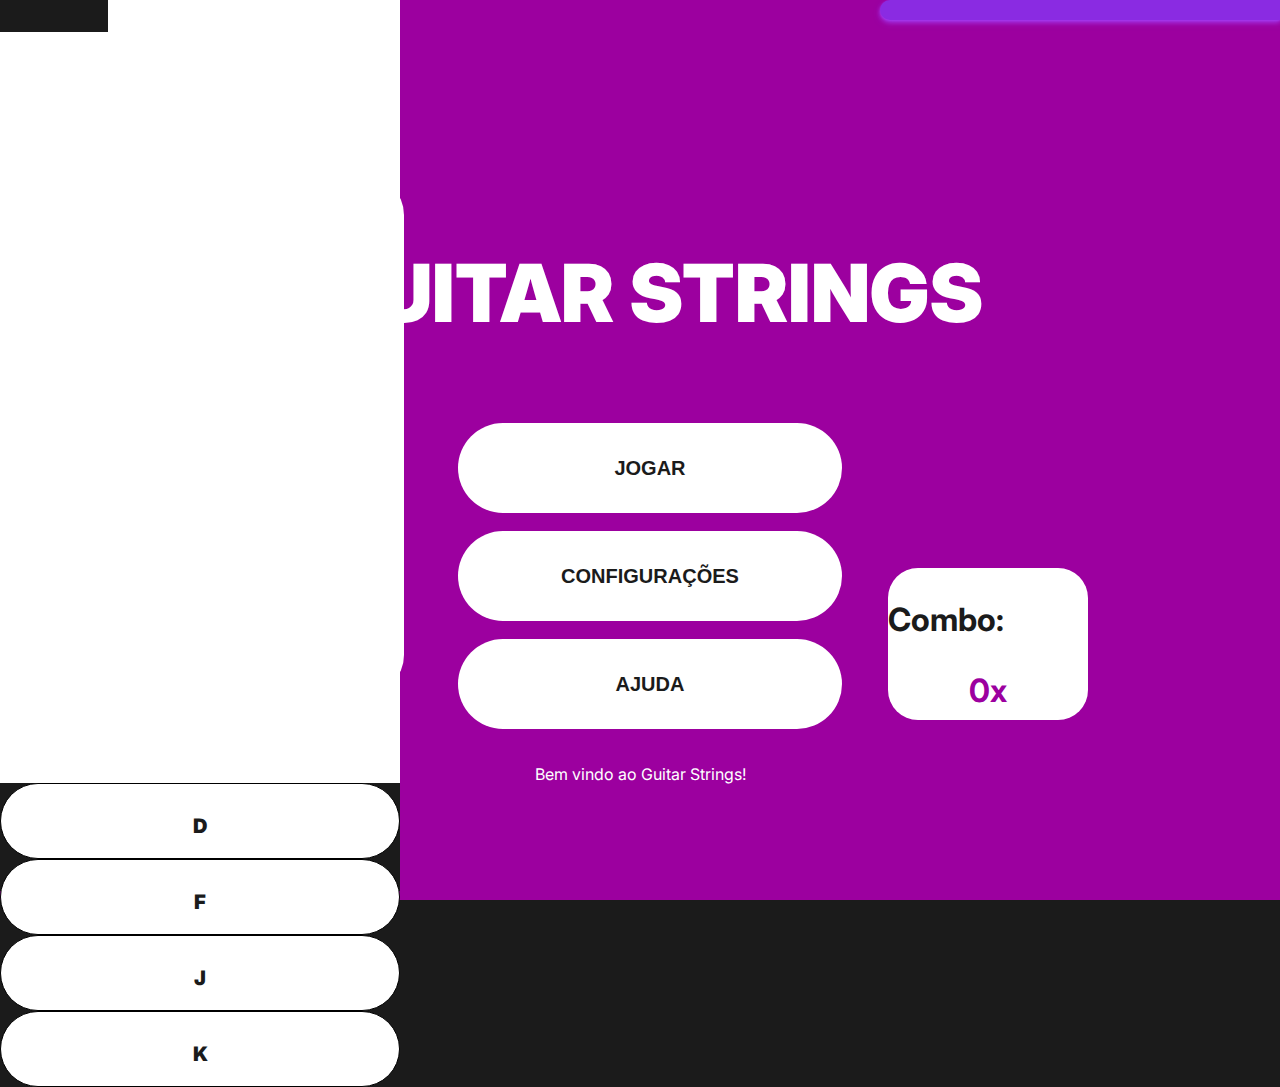
<file: index.html>
<!DOCTYPE html>
<html lang="pt-br">
<head>
        <meta charset="UTF-8">
        <meta http-equiv="X-UA-Compatible" content="IE=edge">
        <meta name="viewport" content="width=device-width, initial-scale=1.0">
        <link href="https://cdn.jsdelivr.net/npm/bootstrap@5.3.0-alpha1/dist/css/bootstrap.min.css" rel="stylesheet" integrity="sha384-GLhlTQ8iRABdZLl6O3oVMWSktQOp6b7In1Zl3/Jr59b6EGGoI1aFkw7cmDA6j6gD" crossorigin="anonymous">
        <link rel="stylesheet" type="text/css" href="css/style.css">
        <link rel="shortcut icon" href="img/guitar.ico">
		<link rel="preconnect" href="https://fonts.googleapis.com">
		<link rel="preconnect" href="https://fonts.gstatic.com" crossorigin>
		<link href="https://fonts.googleapis.com/css2?family=Inter:wght@100;200;300;400;500;600;700;800;900&display=swap" rel="stylesheet">
		<link href="https://fonts.googleapis.com/css2?family=Aladin&family=Inter:wght@100;200;300;400;500;600;700;800;900&display=swap" rel="stylesheet">
        <title>Guitar Strings</title>
</head>
<body>

	<!-- Menu inicial -->
	<div id="menu" class="modal">
		<div class="titulo">
			<h1>GUITAR STRINGS</h1>
		</div>
		<div>
			<button id="button-play"> JOGAR </button>
			<button id="button-config"> CONFIGURAÇÕES </button>
			<button id="button-ajuda"> AJUDA </button>
			<button id="check" style="display: none;"> Check </button>
		</div>
		<p id="texto-aleatorio" >Bem vindo ao Guitar Strings!</p>
	</div>

	<!-- Menu de configurações -->
	<div id="menu-config" class="modal">
		<div class="titulo">
			<h1>CONFIGURAÇÕES</h1>
		</div>
		<div>
			<section class="conteudo mx-auto w-50">
				<p style="display: none;"> Selecione a plataforma:
					<select id="plataforma">
						<option id="desktopOption" value="desktop">Desktop</option>
						<option id="mobileOption" value="mobile">Mobile</option>
					</select>
				</p>
				<p> SELECIONAR MÚSICA:
					<select id="musica">
						<option value="msc/music1.mp3">cYsmix - Classic Pursuit</option>
						<option value="msc/biometria.mp3">Biometria (Secreto)</option>
					</select>
				</p>
				<p> SELECIONAR MODO:
					<select id="modo" style="margin-right: 10px;">
						<option value="par">Pares</option>
						<option value="impar">Ímpares</option>
						<option value="primo">Primos</option>
					</select>
					VELOCIDADE:
					<select id="velocidade">
						<option value="1">Lento</option>
						<option value="2" selected="selected">Normal</option>
						<option value="3">Rápido</option>
					</select>
				</p>
				<p id="alterar-teclas"> ALTERAR TECLAS:
					<script type="text/javascript">
						function validate(input){
						  input.value = input.value.replace(/\W|\d/g, '').substr(0, 1).toUpperCase()
						}
					</script>
					<input class="teclas-config" type="text" id="tecla1" name="tecla1" placeholder="D" onkeyup="validate(this)">
					<input class="teclas-config" type="text" id="tecla2" name="tecla2" placeholder="F" onkeyup="validate(this)">
					<input class="teclas-config" type="text" id="tecla3" name="tecla3" placeholder="J" onkeyup="validate(this)">
					<input class="teclas-config" type="text" id="tecla4" name="tecla4" placeholder="K" onkeyup="validate(this)">
				</p>
				<p style="text-align: center;"> VOLUME DA MÚSICA:
					<input type="range" id="volume" min="0" max="100" value="04" class="form-range">
					<button id="btn-music"> TESTAR </button>
				</p>
				<button id="button-back"> VOLTAR </button>
			</section>
		</div>
	</div>

	<!-- Menu de ajuda -->
	<div id="menu-ajuda" class="modal">
		<div class="titulo">
			<h1>AJUDA</h1>
		</div>
		<div>
			<section class="conteudo mx-auto w-50">
				<p style="text-align: center;">
					<b>Objetivo do jogo:</b> <br>
					Guitar Strings tem como objetivo a memorização de números, assim, facilitando o aprendizado de números pares, ímpares e primos de uma maneira divertida. <br>
					<b>Como jogar:</b> <br>
					O jogo utiliza mecânicas de jogos de ritimo musical, com notas numeradas descendo para obter uma pontuação. As teclas padrão para jogar são: D – F – J – K. As teclas são configuráveis, podendo ser alteradas no menu de configurações. Caso queira pausar aperte <b>ESC</b> ou <b>ESPAÇO</b>.<br>
					<b>Como foi desenvolvido:</b> <br>
					O jogo foi desenvolvido utilizando HTML, CSS e JavaScript. <br>
					<b>Equipe:</b> <br>
					Breno Machado, Enzo Maroni, Felipe Tosta, Jean Grangeiro, Luiz Augusto e Patrick Souza.
				</p>
				<button id="button-back-ajuda"> VOLTAR </button>
			</section>
		</div>
	</div>

	<!-- Menu pause modal -->
	<div id="menu-pause" class="modal">
		<div class="titulo">
			<h1> PAUSADO </h1>
		</div>
		<div>
			<button id="button-continue"> CONTINUAR </button>
			<button id="button-back-pause"> VOLTAR AO MENU </button>
		</div>
	</div>

	<!-- Menu pergunta modal -->
	<div id="menu-quest" class="modal">
		<div id="titulo">
			<h1> Você perdeu! </h1>
			<p>	Responda corretamente para ter uma nova chance. </p>
		</div>
		<div>
			<p id="pergunta-random"></p>
			<div style="flex-direction:row; justify-content: center;">
				<input type="text" placeholder="R:" id="resposta">
				<button id="button-addon2">Responder</button>
			</div>
			<button id="button-back-quest"> VOLTAR AO MENU </button>
			<p id="dica">DICA: Resultado = primeiro termo + (posição que quer descobrir - 1) * razão</p>
		</div>
		
	</div>

	<!-- Menu pontuação final -->
	<div id="menu-pontos" class="modal">
		<section class="conteudo">
			<h1 id="score" style="text-align: center;">RESULTADO</h1>
			<div style="display: -webkit-box;">
				<div id="div-1">		
					<p class="info">Pontuação: </p>
					<p id="contagemResult" class="pts">0</p>
					<p class="info">Acertos: </p>
					<p id="acertosResult" class="pts">0</p>
					<p class="info">Erros: </p>
					<p id="errosResult" class="pts">0</p>
					<p class="info">Combo Max: </p>
					<p id="maxComboResult" class="pts">0x</p>
				</div>
				<div id="div-2">		
					<p id="porcentagemResult"></p>
					<p id="letrasResult">SS</p>
					<button id="button-back-result">Voltar ao menu principal</a>
				</div>
			</div>
		</section>
	</div>

	<!-- Hud lateral do score -->
	<div id="scoreboard" class="container score">
		<div class="hud">
			<p id="score">SCORE</p>
			<hr>	
			<p class="info">Pontuação: </p>
			<p id="contagem" class="pts">0</p>
			<hr>
			<p class="info">Acertos: </p>
			<p id="acertos" class="pts">0</p>
			<hr>
			<p class="info">Erros: </p>
			<p id="erros" class="pts">0</p>
			<hr>
			<p class="info">Combo Max: </p>
			<p id="maxCombo" class="pts">0x</p>
		</div>
	</div>
	<div id="comboDiv" class="container">
		<p class="info">Combo: </p>
		<p id="combos" class="pts">0x</p>
	</div>
	<div id="homeBTN" class="container">
		<p class="info" id="pauseBTNinfo">Aperte ESC ou ESPAÇO para pausar</p>
	</div>

	<!-- Barra de vida -->
	<div id="lifebar" class="container">
		<div class="pisca-pisca">
			<!-- Faz a barra de vida piscar -->
		</div>	
	</div>

	<audio id="audio" controls hidden>
		<source src="msc/music1.mp3" type="audio/mpeg" hidden>
		Seu navegador não suporta o elemento de áudio.
	</audio>

	<!-- Mapa do jogo -->
	<div id="map" class="container map">
		<div id="path" class="row path">
			<div id="exibir-pontos">
				<p id="exibir-pontosP"></p>
			</div>
			<div class="col-3 notes" id="noteMove1"></div>
			<div class="col-3 notes" id="noteMove2"></div>
			<div class="col-3 notes" id="noteMove3"></div>
			<div class="col-3 notes" id="noteMove4"></div>
		</div>
		<div id="path-buttons" class="row buttons">
			<div class="col-3 keys" id="key1"><p id="ajuda-key1" class="ajuda">D</p></div>
			<div class="col-3 keys" id="key2"><p id="ajuda-key2" class="ajuda">F</p></div>
			<div class="col-3 keys" id="key3"><p id="ajuda-key3" class="ajuda">J</p></div>
			<div class="col-3 keys" id="key4"><p id="ajuda-key4" class="ajuda">K</p></div>
		</div>
	</div>

	<script src="https://cdn.jsdelivr.net/npm/bootstrap@5.3.0-alpha1/dist/js/bootstrap.bundle.min.js" integrity="sha384-w76AqPfDkMBDXo30jS1Sgez6pr3x5MlQ1ZAGC+nuZB+EYdgRZgiwxhTBTkF7CXvN" crossorigin="anonymous"></script>
	<script src="js/scripts.js"></script>
</body>
</html>
</file>
<file: css/style.css>
:root {
	--cor1: #C36FF6;
	--cor2: #8B66D4;
	--cor3: #807BEA;
	--cor4: #667fd4;
	--cor5: #76B7F6;
}

::placeholder {
	text-decoration: underline;
}

body {
	font-family: 'Inter', sans-serif;
	padding: 0px;
	margin: 0px;
	border: 0px;
	background-color: rgb(27, 27, 27);
	color: white;
	overflow-y: hidden;
}

.notes {
	width: 25%;
}

.score {
	position: absolute;
	padding: 0px;
	top: 15%;
	left: 5%;
	width: 300px;
	display: block;
}

#maxCombo {
	margin-bottom: 0px;
}

.map {
	position: relative;
	width: 400px;
	height: 100vh;
}

.path {
	height: 87vh;
	overflow: hidden;
	background-color: white;
	border-bottom: none;
}

.path-correct {
	height: 87vh;
	overflow: hidden;
	background-color: white;
	border-bottom: none;
}

.path-wrong {
	height: 87vh;
	overflow: hidden;
	background-color: white;
	border-bottom: none;
}

.path-correct::before, .path-correct::after {
	content: '';
	position: absolute;
	left: -10px;
	width: calc(100% + 18px);
	height: calc(100% - 5vh);
	background-color: rgb(1, 198, 1);
	box-shadow: 0px 1px 2px rgba(0, 220, 0, 0.5),
				0px 2px 4px rgba(0, 220, 0, 0.5),
				0px 4px 8px rgba(0, 220, 0, 0.5),
				0px 8px 16px rgba(0, 220, 0, 0.5);
	background-size: 150%;
	z-index: -1;
}

.path-wrong::before, .path-wrong::after {
	content: '';
	position: absolute;
	left: -10px;
	width: calc(100% + 18px);
	height: calc(100% - 5vh);
	background-color: red;
	box-shadow: 0px 1px 2px rgba(255, 0, 0, 0.5),
				0px 2px 4px rgba(255, 0, 0, 0.5),
				0px 4px 8px rgba(255, 0, 0, 0.5),
				0px 8px 16px rgba(255, 0, 0, 0.5);
	background-size: 150%;
	z-index: -1;
}

.notes {
	border: 4px solid rgb(27, 27, 27);
}

.buttons {
	height: 12vh;
	background-color: rgb(27, 27, 27);
}

.keys {
	background-color: white;
	border-radius: 80px;
	border: 1px solid black;
}

.beat {
	position: absolute;
	pointer-events: none;
	top: 0px;
	color: white;
	text-align: center;
	padding: 0px;
	background-color: rgb(27, 27, 27);
	border-radius: 50px;
	height: 75px;
	width: 75px;
	z-index: 4;
}

.txt {
	margin-top: 20px;
	font-size: 1.5em;
	color: white;
} 

.hud {
	background-color: white;
	border-radius: 40px;
	padding: 0px 20px 20px 20px;
	height: 500px;
	width: 100%;
	text-align: center;
}

.info {
	color: rgb(27, 27, 27);
	margin-bottom: 0px;
	font-weight: bolder;
	font-size: 2em;
	text-align: left;
	margin-bottom: 0px;
}

.pontuacaoFinal {
	width: 50%;
	text-align: center;
	font-size: 2em;
}

.pontos {
	background-color: #8B66D4;
	border: 20px solid var(--cor5);
	border-radius: 30px;
}

.modal {
	color: rgb(27, 27, 27);
	position: absolute;
	top: 0px;
	left: 0px;
	width: 100%;
	height: 100%;
	display: flex;
	flex-direction: column;
	background-color: #9c009f;
	background-size: 100% 100%;
}

.modal div {
	width: 100%;
	display: flex;
	flex-direction: column;
	align-items: center;
	padding: 10px;
}

.titulo {
	margin-top: 20vh;
	color: white;
}

.conteudo {
	justify-content: start;
	background-color: white;
	border-radius: 40px;
	padding: 20px;
}

h1 {
	font-size: 5rem;
	font-weight: 900;
}

#menu button {
	width: 30%;
	height: 10vh;
	margin: 1vh;
	border-radius: 50px;
	font-size: 20px;
	color: rgb(27, 27, 27);
	font-weight: 900;
	border: none;
	background-color: white;
}

#menu button:hover {
	background-color: #a8a8a8;
}

#menu-config {
	color: rgb(27, 27, 27);
	font-size: 1.2em;
	font-weight: 900;
	display: none;
}

#menu-config button {
	padding: 10px;
	font-weight: 900;
	text-align: center;
	border-radius: 50px;
	border: none;
	background-color: rgb(255, 255, 255);
}

#menu-ajuda {
	color: rgb(27, 27, 27);
	display: none;
}

#menu-ajuda b {
	font-size: 1.2em;
	font-weight: 900;
}

#menu-ajuda button {
	padding: 10px;
	font-weight: 900;
	text-align: center;
	border-radius: 50px;
	border: none;
	background-color: rgb(255, 255, 255);
}

#menu-ajuda button:hover {
	background-color: #a8a8a8;
}

#menu-pause {
	background:rgba(104, 104, 104, 0.80);
	color: rgb(27, 27, 27);
	display: none;
}

#menu-pause button {
	padding: 20px;
	margin-bottom: 15px;
	font-weight: 900;
	text-align: center;
	border-radius: 50px;
	border: none;
	background-color: rgb(255, 255, 255);
}

#button-continue:hover {
	background-color: #a8a8a8;
}


#button-back-pause:hover {
	background-color: #eb2424;
}

#score {
	font-size: 2.5em;
	color: rgb(27, 27, 27);
	margin-bottom: 0px;
	font-weight: bolder;
	margin-bottom: 0px;
}

.pts {
	font-size: 2em;
	color: #9c009f;
	margin-bottom: 0px;
	font-weight: bolder;
	margin-bottom: 0px;
}

hr {
	margin: 0px;
	border-color: rgb(27, 27, 27);
	border-style: dashed;
  	border-width: 2px;
}

#comboDiv {
	position: absolute;
	border-radius: 30px;
	padding-bottom: 10px;
	right: 15%;
	bottom: 20%;
	width: 200px;
	background-color: white;
}

#combos {
	text-align: center;
}

#homeBTN {
	position: absolute;
	left: 0;
}

#homeBTN p {
	color: white;
	font-size: 0.8em;
}

#texto-aleatorio {
	color: white;
	text-align: center;
}

select {
	font-weight: 900;
	background-color: rgb(224, 224, 224);
	border: none;
	border-radius: 20px;
	padding: 10px;
	text-align: center;
}

.ajuda {
	pointer-events: none;
	text-align: center;
	margin-top: 30px;
	font-size: 20px;
	font-weight: 900;
	color: rgb(27, 27, 27);
}

.form-range::-webkit-slider-runnable-track {
	width: 10px;
	border-radius: 10px;
	background-color: #9c009f;
}
  
/* Estilo do polegar do controle deslizante */
.form-range::-webkit-slider-thumb {
width: 16px;
height: 16px;
border-radius: 50%;
background-color: #9c009f;
border: none;
-webkit-appearance: none;
margin-top: -4px;
}

select:hover {
background-color: rgb(173, 173, 173);
cursor: pointer;
}

.teclas-config {
	margin-left: 10px;
	font-weight: 900;
	width: 70px;
	text-align: center;
	border: none;
	border-radius: 20px;
	padding: 10px;
	background-color:rgb(224, 224, 224);
}

#lifebar {
	position: absolute;
	right: 0;
	height: 20px;
	width: 400px;
	background-color: blueviolet;
	border-radius: 20px 0px 0px 20px;
	box-shadow: 0px 1px 2px rgba(165, 69, 255, 0.5),
	0px 2px 4px rgba(165, 69, 255, 0.5),
	0px 3px 6px rgba(165, 69, 255, 0.5);
}

.pisca-pisca {
	margin-left: -10px;
	box-shadow: 0px 1px 2px rgba(165, 69, 255, 0.5),
	0px 2px 4px rgba(165, 69, 255, 0.5),
	0px 3px 6px rgba(165, 69, 255, 0.5);
    background-color: blueviolet;
	-webkit-animation: glow 3s linear 0s infinite alternate;
}

@-webkit-keyframes glow {
	0% {
	  box-shadow: 0 0 60px 20px #ff00ff, 25px 15px 50px 10px #ff00dd, -5px -25px 30px 5px #ff00ee;
	}
	100% {
	  box-shadow: 0 0 90px 20px #0d00ff, 35px 20px 40px 10px #2600ff, -30px -30px 40px 5px #1500ff;
	}
  }

#menu-quest {
	background:rgba(104, 104, 104, 0.80);
	color: rgb(27, 27, 27);
	display: none;
}

#menu-quest button {
	padding: 20px;
	margin-bottom: 15px;
	font-weight: 900;
	text-align: center;
	border-radius: 50px;
	border: none;
	background-color: rgb(255, 255, 255);
}

#pergunta-random {
	color: white;
	font-family: 'Inter', sans-serif;
	font-size: 24px;
}

#button-addon2 {
	padding: 20px;
	margin-bottom: 15px;
	font-weight: 900;
	text-align: center;
	border-radius: 50px;
	border: none;
	background-color: rgb(255, 255, 255);
}

#button-addon2:hover {
	background-color: #a8a8a8;
}

#resposta {
	padding: 20px;
	margin-bottom: 15px;
	text-align: center;
	border-radius: 50px;
	background-color:white;
}

#menu-pontos {
	color: rgb(27, 27, 27);
	display: none;
	justify-content: center;
	align-items: center;
}

#menu-pontos section {
	width: 70%;
}

#menu-pontos #div-1 {
	width: 50%;
}

#menu-pontos #div-2 {
	width: 50%;
}

#menu-pontos #porcentagemResult {
	font-size: 2em;
    font-weight: bolder;
    margin-bottom: 0px;
}

#menu-pontos #div-2 #letrasResult {
	font-size: 12em;
	font-weight: 900;
	color: #9c009f;
}

#menu-pontos button {
	text-decoration: underline;
	font-size: 2em;
	padding: 10px;
	font-weight: 900;
	text-align: center;
	border-radius: 50px;
	border: none;
	background-color: rgb(255, 255, 255);
}

#menu-pontos button:hover {
	background-color: #a8a8a8;
}


#menu {
	display: flex;
}

#exibir-pontos {
	display: none;
	text-align: center;
	position: absolute;
	top: 3vh;
	left: 32%;
	height: 50px;
	width: 150px;
	z-index: 5;
}

#exibir-pontos p {
	margin: 0;
	padding: 0;
	font-size: 3em;
	font-weight: 900;
	background-image: linear-gradient(to right, rgb(195, 0, 255), indigo);
  	background-clip: text;
  	-webkit-background-clip: text; /* suporte para navegadores WebKit (Chrome, Safari, etc.) */
  	color: transparent;
}

#dica {
	color: white;
	font-family: 'Inter', sans-serif;
	font-size: 14px;
}

#titulo {
	margin-top: 10vh;
	margin-bottom: 10vh;
	color: white;
}
</file>
